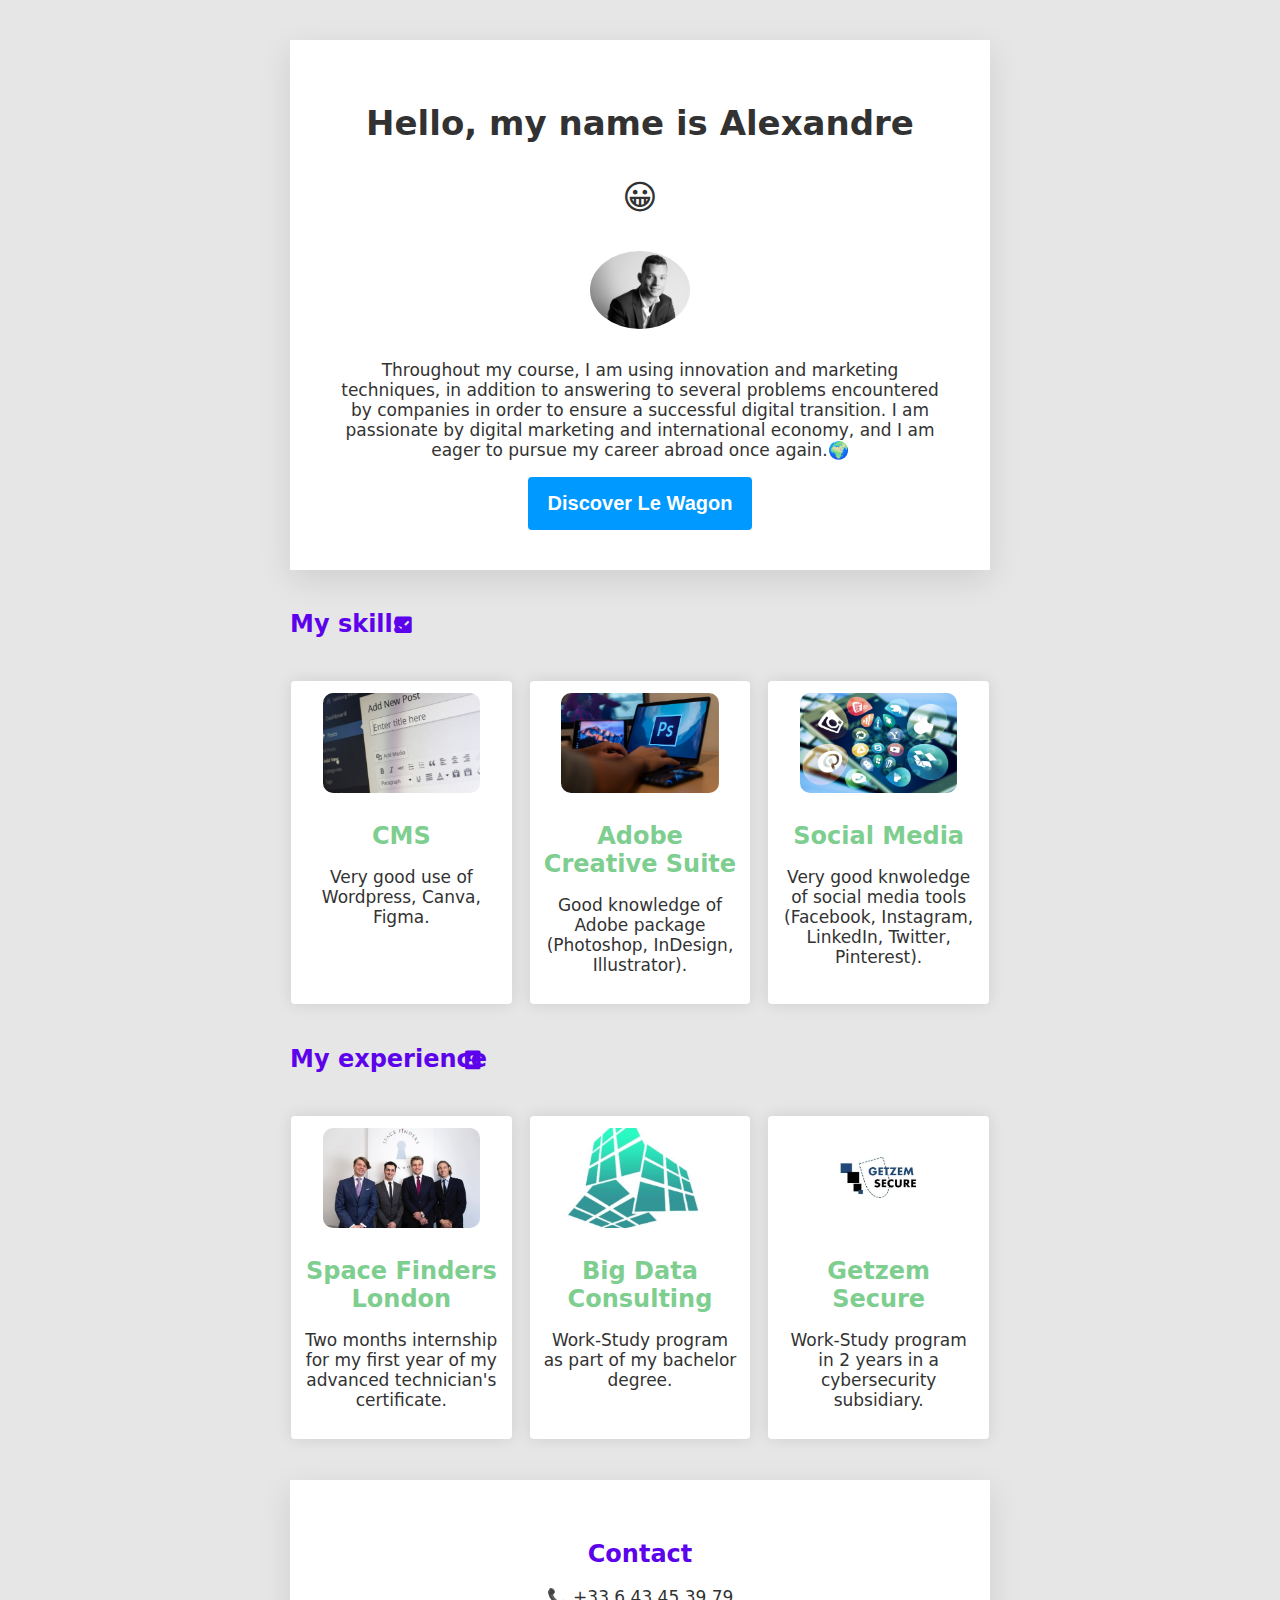
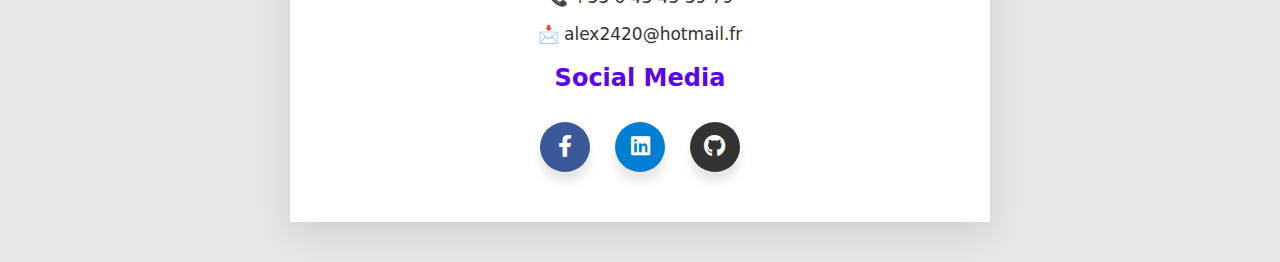
<file: index.html>
<!DOCTYPE html>
<html lang="en">
<head>
  <meta charset="UTF-8">
  <title>Alexandre - Présentation</title>

  <link href="https://fonts.googleapis.com/css?family=Chivo:700|Overpass:400,700&display=swap" rel="stylesheet">

  <link rel="stylesheet" href="style.css">
  <link rel='stylesheet' href='https://cdnjs.cloudflare.com/ajax/libs/font-awesome/5.15.1/css/all.min.css'>
</head>
<body>

  <!-- Banner section -->
  <div class="banner">
    <h1>Hello, my name is Alexandre
        <meta charset="UTF-8">
    <p>&#128512;</p>
    <img src="images/photo-cv.jpg" class="img-circle" width="100px" alt="">
    </h1> 
    <p>
      Throughout my course, I am using innovation and marketing techniques, in addition to answering to several problems encountered by companies in order to ensure a successful digital transition. 
      I am passionate by digital marketing and international economy, and I am eager to pursue my career abroad once again.🌍</p>
    <a href="https://www.lewagon.com/fr" target="_blank" class="btn-blue">Discover Le Wagon</a>
  </div>

  <div class="container">
    <h2>My skills</h2>
    <span><i class="fa fa-check-square" aria-hidden="true"></i></span>
    <!-- Cards section -->
    <div class="cards">

      <!-- CMS-->
      <div class="card-white">
        <img src="images/cms.jpg" alt="">
        <h3>CMS</h3>
        <p>Very good use of Wordpress, Canva, Figma.</p>
      </div>

      <!-- Adobe -->
      <div class="card-white">
        <img src="images/adobe.jpg" alt="">
        <h3>Adobe Creative Suite</h3>
        <p>Good knowledge of Adobe package (Photoshop, InDesign, Illustrator).</p>
      </div>

      <!-- Media card -->
      <div class="card-white">
        <img src="images/media.jpg" alt="">
        <h3>Social Media</h3>
        <p>Very good knwoledge of social media tools (Facebook, Instagram, LinkedIn, Twitter, Pinterest).</p>
      </div>
    </div>
  </div>

  <div class="container">
    <h2>My experience</h2>
    <span><i class="fa fa-address-book" aria-hidden="true"></i></span>
    <!-- Cards section -->
    <div class="cards">

      <!-- Space Finders -->
      <div class="card-white">
        <img src="images/Space.jpg" alt="">
        <h3>Space Finders London</h3>
        <p> Two months internship for my first year of my advanced technician's certificate.</p>
      </div>

      <!-- BDC -->
      <div class="card-white">
        <img src="images/BDC.jpg" alt="">
        <h3>Big Data Consulting </h3>
        <p>Work-Study program as part of my bachelor degree.</p>
      </div>

      <!-- Getzem -->
      <div class="card-white">
        <img src="images/Getzem.jpg" alt="">
        <h3>Getzem Secure</h3>
        <p>Work-Study program in 2 years in a cybersecurity subsidiary.</p>
      </div>
    </div>
  </div>

  <!-- Footer section -->
  <div class="footer">
      <h2>Contact</h2>
      <p>
        📞 +33 6 43 45 39 79
    </p>
    <p>
      📩 alex2420@hotmail.fr
    </p>
    <h2>Social Media</h2>
    <div class="wrapper">
        <a href="https://www.facebook.com/alex2420/" class="icon facebook">
          <div class="tooltip">Facebook</div>
          <span><i class="fab fa-facebook-f"></i></span>
        </a>
        <a href="https://www.linkedin.com/in/alexandre-brunel-b37252150" class="icon linkedin">
          <div class="tooltip">LinkedIn</div>
          <span><i class="fab fa-linkedin"></i></span>
        </a>
        <a href="https://github.com/alex24201" class="icon github">
          <div class="tooltip">Github</div>
          <span><i class="fab fa-github"></i></span>
        </a>
      </div>
    </div>
  </div>

</body>
</html>
</file>
<file: style.css>
body {
    background-color: rgb(230, 230, 230);
    color: rgb(50, 50, 50);
    font-family: Helvetica;
    font-size: 17px;
}
h1, h2, h3, p {
    font-family: system-ui, -apple-system, BlinkMacSystemFont, 'Segoe UI', Roboto, Oxygen, Ubuntu, Cantarell, 'Open Sans', 'Helvetica Neue', sans-serif;
}
h1 {
    color: #575f7d
    font-size 32px;
}
h2 {
    color: #5d03ec;
    font-size: 24px;
    font-weight: bolder
}
h3 {
    color: #7ece90;
    font-size: 24px;
    font-weight: bold;
}

a {
    text-decoration: none;
    color: rgb(0, 153, 255);
    font-weight: bold;
}
a:hover {
    color: rgb(231, 42, 17);
}

[class^="fa fa-check-square"] {
    position: relative;
    font-size: 19px;
    top: -43px;
    left: 105px;
    fill: rgb(255, 255, 255);
    color: #5d03ec;
}


[class^="fa fa-address-book"] {
        position: relative;
        font-size: 19px;
        top: -43px;
        left: 175px;
        fill: rgb(255, 255, 255);
        color: #5d03ec;
}


/* Custom design with class */

.container {
width: 700px;
margin: 40px auto;
}

.banner {
    background-color: white;
    width: 620px;
    padding: 40px;
    margin: 40px auto;
    box-shadow: 0px 10px 30px rgba(0, 0, 0, 0.1) ;
    border-radius: 4;
    text-align: center;
    }

    
.img-circle {
    border-radius: 90%;
}

.card-white {
    background: white;
    box-shadow: 0 0 16px rgba(0, 0, 0, 0.1);
    border-radius: 4px;
    padding: 12px;
    margin: 1px;
    text-align: center;
    flex-grow: 1;
}

.card-white img {
    width: 80%;
    height: 100px;
    object-fit: cover;
    border-radius: 10px;
}

.card-white h3 {
    margin-bottom: 0;
}

.footer {
    background-color: white;
    width: 620px;
    padding: 40px;
    margin: 40px auto;
    box-shadow: 0px 10px 30px rgba(0, 0, 0, 0.1) ;
    border-radius: 4;
    text-align: center;
    }
    

.cards {
    display: grid;
    grid-template-columns: 1fr 1fr 1fr;
    grid-gap: 16px;
}

.btn-blue {
    background-color: rgb(0, 153, 255);
    color: rgb(255, 255, 255);
    padding: 15px 20px;
    border-radius: 4px;
    display: inline-block;
    text-decoration: none;
    transition: .3s;
    font-size: 20px;
    font-weight: bold;
}

.btn-blue:hover {
    background-color: rgba(0, 0, 0, 0.863);
    color: white;
}

.wrapper .facebook{
    position: relative;
    background-color: #3b5999;
    border-radius: 50%;
    margin: 10px;
    width: 50px;
    height: 50px;
    line-height: 50px;
    font-size: 22px;
    display: inline-block;
    align-items: center;
    box-shadow: 0 10px 10px rgba(0, 0, 0, 0.1);
    cursor: pointer;
    transition: all 0.2s cubic-bezier(0.68, -0.55, 0.265, 1.55);
    color: rgb(255, 255, 255);
    text-decoration: none;
  }

  .wrapper .linkedin{
    position: relative;
    background-color: #007ed2;
    border-radius: 50%;
    margin: 10px;
    width: 50px;
    height: 50px;
    line-height: 50px;
    font-size: 22px;
    display: inline-block;
    align-items: center;
    box-shadow: 0 10px 10px rgba(0, 0, 0, 0.1);
    cursor: pointer;
    transition: all 0.2s cubic-bezier(0.68, -0.55, 0.265, 1.55);
    color: rgb(255, 255, 255);
    text-decoration: none;
  }

  .wrapper .github{
    position: relative;
    background-color: #333333;
    border-radius: 50%;
    margin: 10px;
    width: 50px;
    height: 50px;
    line-height: 50px;
    font-size: 22px;
    display: inline-block;
    align-items: center;
    box-shadow: 0 10px 10px rgba(0, 0, 0, 0.1);
    cursor: pointer;
    transition: all 0.2s cubic-bezier(0.68, -0.55, 0.265, 1.55);
    color: rgb(255, 255, 255);
    text-decoration: none;
  }
  
  .wrapper .tooltip {
    position: absolute;
    top: 0;
    line-height: 1.5;
    font-size: 14px;
    background-color: #ffffff;
    color: #ffffff;
    padding: 5px 8px;
    border-radius: 5px;
    box-shadow: 0 10px 10px rgba(0, 0, 0, 0.1);
    opacity: 0;
    pointer-events: none;
    transition: all 0.3s cubic-bezier(0.68, -0.55, 0.265, 1.55);
  }
  .wrapper .tooltip::before {
    position: absolute;
    content: "";
    height: 8px;
    width: 8px;
    background-color: #ffffff;
    bottom: -3px;
    left: 50%;
    transform: translate(-50%) rotate(45deg);
    transition: all 0.3s cubic-bezier(0.68, -0.55, 0.265, 1.55);
  }
  .wrapper .icon:hover .tooltip {
    top: -45px;
    opacity: 1;
    visibility: visible;
    pointer-events: auto;
  }
  .wrapper .icon:hover span,
  .wrapper .icon:hover .tooltip {
    text-shadow: 0px -1px 0px rgba(0, 0, 0, 0.1);
  }
  .wrapper .facebook:hover,
  .wrapper .facebook:hover .tooltip,
  .wrapper .facebook:hover .tooltip::before {
    background-color: #3b5999;
    color: #ffffff;
  
  }
  .wrapper .linkedin:hover,
  .wrapper .linkedin:hover .tooltip,
  .wrapper .linkedin:hover .tooltip::before {
    background-color: #007ed2;
    color: #ffffff;
  }
  .wrapper .github:hover,
  .wrapper .github:hover .tooltip,
  .wrapper .github:hover .tooltip::before {
    background-color: #333333;
    color: #ffffff;
  }

  @media (max-width: 960px) {
    /* For a screen < 960px, this CSS will be read */
    .container {
      width: 700px;
    }
  }
  @media (max-width: 720px) {
    /* For a screen < 720px, this CSS will be read */
    .container {
      width: 500px;
    }
  }
  @media (max-width: 540px) {
    /* For a screen < 540px, this CSS will be read */
    .container {
      width: 300px;
    }
  }
</file>
